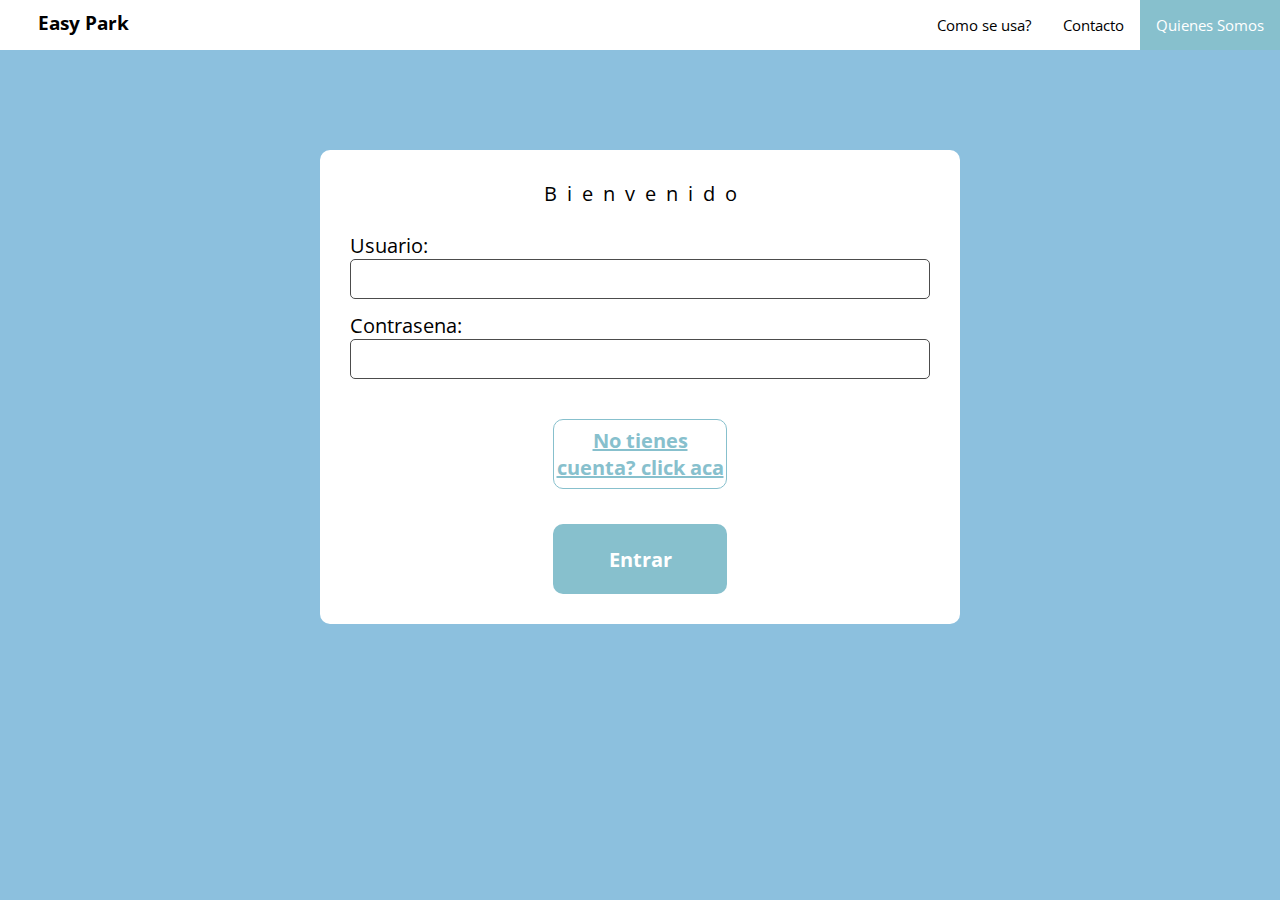
<file: index.html>
<!DOCTYPE html>
<html lang="en">
  <head>
    <meta charset="UTF-8" />
    <meta http-equiv="X-UA-Compatible" content="IE=edge" />
    <meta name="viewport" content="width=device-width, initial-scale=1.0" />
    <link rel="stylesheet" href="./styles/index.css" />
    <title>Formulario</title>
  </head>
  <body>
    <!-- Navbar o barra de navegacion -->
    <div class="topnav">
      <h3 class="logo">Easy Park</h3>
      <a class="active" href="#">Quienes Somos</a>
      <a href="#">Contacto</a>
      <a href="#">Como se usa?</a>
    </div>

    <!-- Formulario -->
    <form class="login" id="login">
      <fieldset class="form">
        <ul class="container-input">
          <legend class="bienvenido">Bienvenido</legend>
          <li class="input-container">
            <label type="text" class="names">Usuario: </label>
            <input type="text" name="usuario" id="usuario" class="input" />
          </li>
          <li class="input-container">
            <label for="password" class="names">Contrasena: </label>
            <input type="text" name="password" id="password" class="input" />
          </li>
          <div id="error"></div>

          <li class="submit">
            <a href="./pages/register.html" class="button-create"
              >No tienes cuenta? click aca</a
            >
          </li>
          <li class="submit">
            <input
              type="submit"
              name="Entregar"
              value="Entrar"
              class="button-submit"
            />
          </li>
        </ul>
      </fieldset>
    </form>
    <script async type="text/javascript" src="js/datos.js"></script>
  </body>
</html>
</file>
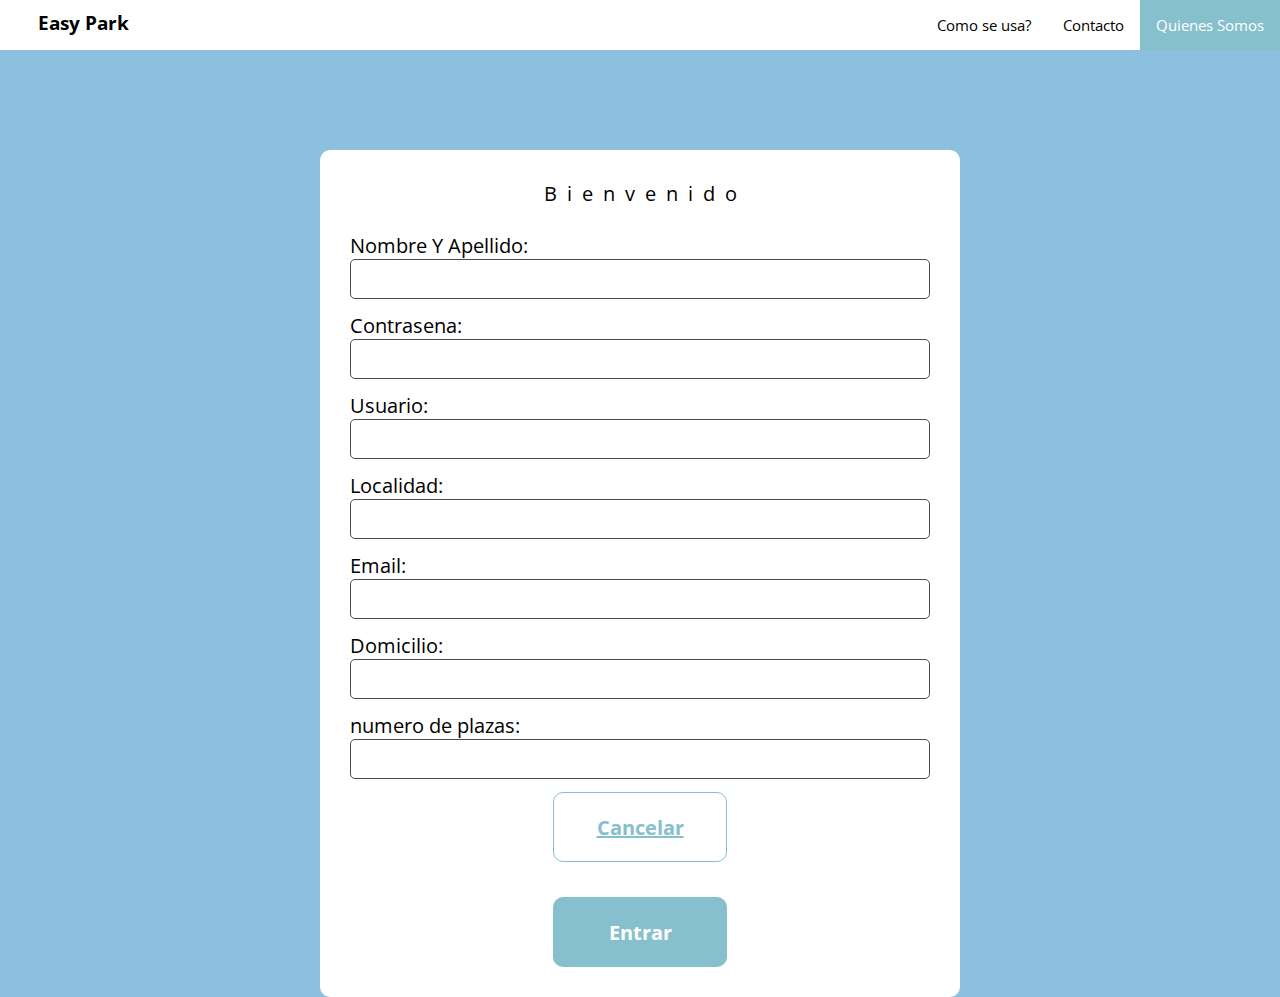
<file: pages/register.html>
<!DOCTYPE html>
<html lang="en">
  <head>
    <meta charset="UTF-8" />
    <meta http-equiv="X-UA-Compatible" content="IE=edge" />
    <meta name="viewport" content="width=device-width, initial-scale=1.0" />
    <link rel="stylesheet" href="../styles/register.css" />
    <title>Formulario</title>
  </head>
  <body>
    <!-- Navbar o barra de navegacion -->
    <div class="topnav">
      <h3 class="logo">Easy Park</h3>
      <a class="active" href="#">Quienes Somos</a>
      <a href="#">Contacto</a>
      <a href="#">Como se usa?</a>
    </div>

    <!-- Formulario -->
    <form onsubmit="salida()">
      <fieldset class="form">
        <ul class="container-input">
          <legend class="bienvenido">Bienvenido</legend>
          <li class="input-container">
            <label for="nomber" class="names">Nombre Y Apellido: </label>
            <input
              type="text"
              name="nombreapellido"
              id="nombre"
              class="input"
            />
          </li>
          <li class="input-container">
            <label for="nomber" class="names">Contrasena: </label>
            <input type="text" name="password" id="password" class="input" />
          </li>
          <li class="input-container">
            <label for="nomber" class="names">Usuario: </label>
            <input type="text" name="usuario" id="usuario" class="input" />
          </li>
          <li class="input-container">
            <label for="password" class="names">Localidad: </label>
            <input type="text" name="localidad" id="localidad" class="input" />
          </li>
          <li class="input-container">
            <label for="password" class="names">Email: </label>
            <input type="text" name="email" id="email" class="input" />
          </li>
          <li class="input-container">
            <label for="password" class="names">Domicilio: </label>
            <input type="text" name="domicilio" id="domicilio" class="input" />
          </li>
          <li class="input-container">
            <label for="password" class="names">numero de plazas: </label>
            <input type="number" name="plazas" id="plazas" class="input" />
          </li>

          <li class="submit">
            <a href="../index.html" class="button-create">Cancelar</a>
          </li>
          <li class="submit">
            <input
              type="submit"
              name="Entregar"
              value="Entrar"
              class="button-submit"
            />
          </li>
        </ul>
      </fieldset>
    </form>
    <script async type="text/javascript" src="../js/datos.js"></script>
  </body>
</html>
</file>
<file: styles/index.css>
@import url('https://fonts.googleapis.com/css2?family=Open+Sans&display=swap');


* {
    font-family: 'Open Sans', sans-serif;
    margin: 0;
    padding: 0;
    box-sizing: border-box;
    background-color: #8CC0DE;
}

/* Navbar */
/* Add a black background color to the top navigation */
.topnav {
    background-color: rgb(255, 255, 255);
    overflow: hidden;
    margin: auto;
    width: 100%;
    height: 50px;
}

/* Style the links inside the navigation bar */
.topnav a {
    float: right;
    color: #000000;
    text-align: center;
    padding: 15px 16px;
    text-decoration: none;
    font-size: 15px;
    background-color: white;
    width: auto;
}

/* Change the color of links on hover */
.topnav a:hover {
    background-color: #ddd;
    color: black;
}

/* Add a color to the active/current link */
.topnav a.active {
    background-color: #87C0CD;
    color: white;
}

.logo {
    float: left;
    width: 100px;
    height: 100px;
    margin-top: 10px;
    margin-left: 3vw;
    background-color: white;
}


/* Content */

.bienvenido {
    margin-top: 10px;
    margin-left: 10px;
    font-size: 20px;
    color: black;
    background-color: white;
    letter-spacing: 10px;
}


.form {
    width: 100%;
    height: 100%;
    display: flex;
    justify-content: center;
    align-items: center;
    margin-top: 100px;
    border: none;
}

.container-input {
    width: 50%;
    height: 100%;
    background-color: white;
    border: none;
    border-radius: 10px;
    padding: 20px;
    display: flex;
    flex-direction: column;
    justify-content: center;
    align-items: center;
}

.input-container {
    width: 100%;
    height: 50px;
    border: none;
    border-radius: 10px;
    padding: 10px;
    margin-bottom: 10px;
    background-color: white;
    display: block;
    margin: 15px 0;
}

.input {
    display: block;
    margin: auto;
    width: 100%;
    height: 40px;
    border: 1px solid rgb(76, 76, 76);
    padding: 10px;
    background-color: white;
    border-radius: 5px;
    -webkit-border-radius: 5px;
    -moz-border-radius: 5px;
    -ms-border-radius: 5px;
    -o-border-radius: 5px;
}

.names {
    background-color: white;
    font-size: 20px;
}

.submit {
    width: 100%;
    height: 100%;
    padding: 10px;
    margin-top: 15px;
    background-color: rgb(255, 255, 255);
    list-style: none;
}


.button-create {
    display: flex;
    justify-content: center;
    align-items: center;
    border: none;
    width: 30%;
    height: 70px;
    border: 1px solid #87C0CD;
    border-radius: 10px;
    background-color: #ffffff;
    color: #87C0CD;
    font-size: 20px;
    font-weight: bold;
    cursor: pointer;
    margin: 0 auto;
    text-align: center;

}

.button-submit {
    display: flex;
    justify-content: center;
    align-items: center;
    border: none;
    width: 30%;
    height: 70px;
    border: none;
    border-radius: 10px;
    background-color: #87C0CD;
    color: white;
    font-size: 20px;
    font-weight: bold;
    cursor: pointer;
    margin: 0 auto;
}


#error {
    position: relative;
    display: flex;
    margin-top: 3vh;
    background-color: red;
    color: white;
    font-size: 20px;
    font-weight: bold;


}



@media (max-width: 600px) {


    /* Navbar */
    .topnav a {
        float: right;
        color: #000000;
        text-align: center;
        padding: 15px 10px;
        text-decoration: none;
        font-size: 10px;
        background-color: white;
        width: auto;
    }

    .logo {
        float: left;
        width: 100px;
        height: 100px;
        margin-top: 10px;
        margin-left: 3vw;
        background-color: white;
        font-size: 15px;
    }



    .container-input {
        width: 100%;
        height: 100%;
        background-color: white;
        border: none;
        border-radius: 10px;
        padding: 20px;
        display: flex;
        flex-direction: column;
        justify-content: center;
        align-items: center;
    }




    .submit {
        width: 100%;
        height: 100%;
        padding: 10px;
        margin-top: 15px;
        background-color: rgb(255, 255, 255);
        list-style: none;
    }


    .button-create {
        display: flex;
        justify-content: center;
        align-items: center;
        border: none;
        width: 100%;
        height: 70px;
        border: 1px solid #87C0CD;
        border-radius: 10px;
        background-color: #ffffff;
        color: #87C0CD;
        font-size: 20px;
        font-weight: bold;
        cursor: pointer;
        margin: 0 auto;

    }

    .button-submit {
        display: flex;
        justify-content: center;
        align-items: center;
        border: none;
        width: 100%;
        height: 70px;
        border: none;
        border-radius: 10px;
        background-color: #87C0CD;
        color: white;
        font-size: 20px;
        font-weight: bold;
        cursor: pointer;
        margin: 0 auto;
    }

}
</file>
<file: styles/register.css>
@import url('https://fonts.googleapis.com/css2?family=Open+Sans&display=swap');


* {
    font-family: 'Open Sans', sans-serif;
    margin: 0;
    padding: 0;
    box-sizing: border-box;
    background-color: #8CC0DE;
}

/* Navbar */
/* Add a black background color to the top navigation */
.topnav {
    background-color: rgb(255, 255, 255);
    overflow: hidden;
    margin: auto;
    width: 100%;
    height: 50px;
}

/* Style the links inside the navigation bar */
.topnav a {
    float: right;
    color: #000000;
    text-align: center;
    padding: 15px 16px;
    text-decoration: none;
    font-size: 15px;
    background-color: white;
    width: auto;
}

/* Change the color of links on hover */
.topnav a:hover {
    background-color: #ddd;
    color: black;
}

/* Add a color to the active/current link */
.topnav a.active {
    background-color: #87C0CD;
    color: white;
}

.logo {
    float: left;
    width: 100px;
    height: 100px;
    margin-top: 10px;
    margin-left: 3vw;
    background-color: white;
}


/* Content */

.bienvenido {
    margin-top: 10px;
    margin-left: 10px;
    font-size: 20px;
    color: black;
    background-color: white;
    letter-spacing: 10px;
}


.form {
    width: 100%;
    height: 100%;
    display: flex;
    justify-content: center;
    align-items: center;
    margin-top: 100px;
    border: none;
}

.container-input {
    width: 50%;
    height: 100%;
    background-color: white;
    border: none;
    border-radius: 10px;
    padding: 20px;
    display: flex;
    flex-direction: column;
    justify-content: center;
    align-items: center;
}

.input-container {
    width: 100%;
    height: 50px;
    border: none;
    border-radius: 10px;
    padding: 10px;
    margin-bottom: 10px;
    background-color: white;
    display: block;
    margin: 15px 0;
}

.input {
    display: block;
    margin: auto;
    width: 100%;
    height: 40px;
    border: 1px solid rgb(76, 76, 76);
    padding: 10px;
    background-color: white;
    border-radius: 5px;
    -webkit-border-radius: 5px;
    -moz-border-radius: 5px;
    -ms-border-radius: 5px;
    -o-border-radius: 5px;
}

.names {
    background-color: white;
    font-size: 20px;
}

.submit {
    width: 100%;
    height: 100%;
    padding: 10px;
    margin-top: 15px;
    background-color: rgb(255, 255, 255);
    list-style: none;
}


.button-create {
    display: flex;
    justify-content: center;
    align-items: center;
    border: none;
    width: 30%;
    height: 70px;
    border: 1px solid #87C0CD;
    border-radius: 10px;
    background-color: #ffffff;
    color: #87C0CD;
    font-size: 20px;
    font-weight: bold;
    cursor: pointer;
    margin: 0 auto;
    text-align: center;

}

.button-submit {
    display: flex;
    justify-content: center;
    align-items: center;
    border: none;
    width: 30%;
    height: 70px;
    border: none;
    border-radius: 10px;
    background-color: #87C0CD;
    color: white;
    font-size: 20px;
    font-weight: bold;
    cursor: pointer;
    margin: 0 auto;
}


@media (max-width: 600px) {


    /* Navbar */
    .topnav a {
        float: right;
        color: #000000;
        text-align: center;
        padding: 15px 10px;
        text-decoration: none;
        font-size: 10px;
        background-color: white;
        width: auto;
    }

    .logo {
        float: left;
        width: 100px;
        height: 100px;
        margin-top: 10px;
        margin-left: 3vw;
        background-color: white;
        font-size: 15px;
    }



    .container-input {
        width: 100%;
        height: 100%;
        background-color: white;
        border: none;
        border-radius: 10px;
        padding: 20px;
        display: flex;
        flex-direction: column;
        justify-content: center;
        align-items: center;
    }




    .submit {
        width: 100%;
        height: 100%;
        padding: 10px;
        margin-top: 15px;
        background-color: rgb(255, 255, 255);
        list-style: none;

    }


    .button-create {
        display: flex;
        justify-content: center;
        align-items: center;
        border: none;
        width: 100%;
        height: 70px;
        border: 1px solid #87C0CD;
        border-radius: 10px;
        background-color: #ffffff;
        color: #87C0CD;
        font-size: 20px;
        font-weight: bold;
        cursor: pointer;
        margin: 0 auto;

    }

    .button-submit {
        display: flex;
        justify-content: center;
        align-items: center;
        border: none;
        width: 100%;
        height: 70px;
        border: none;
        border-radius: 10px;
        background-color: #87C0CD;
        color: white;
        font-size: 20px;
        font-weight: bold;
        cursor: pointer;
        margin: 0 auto;
    }

}
</file>
